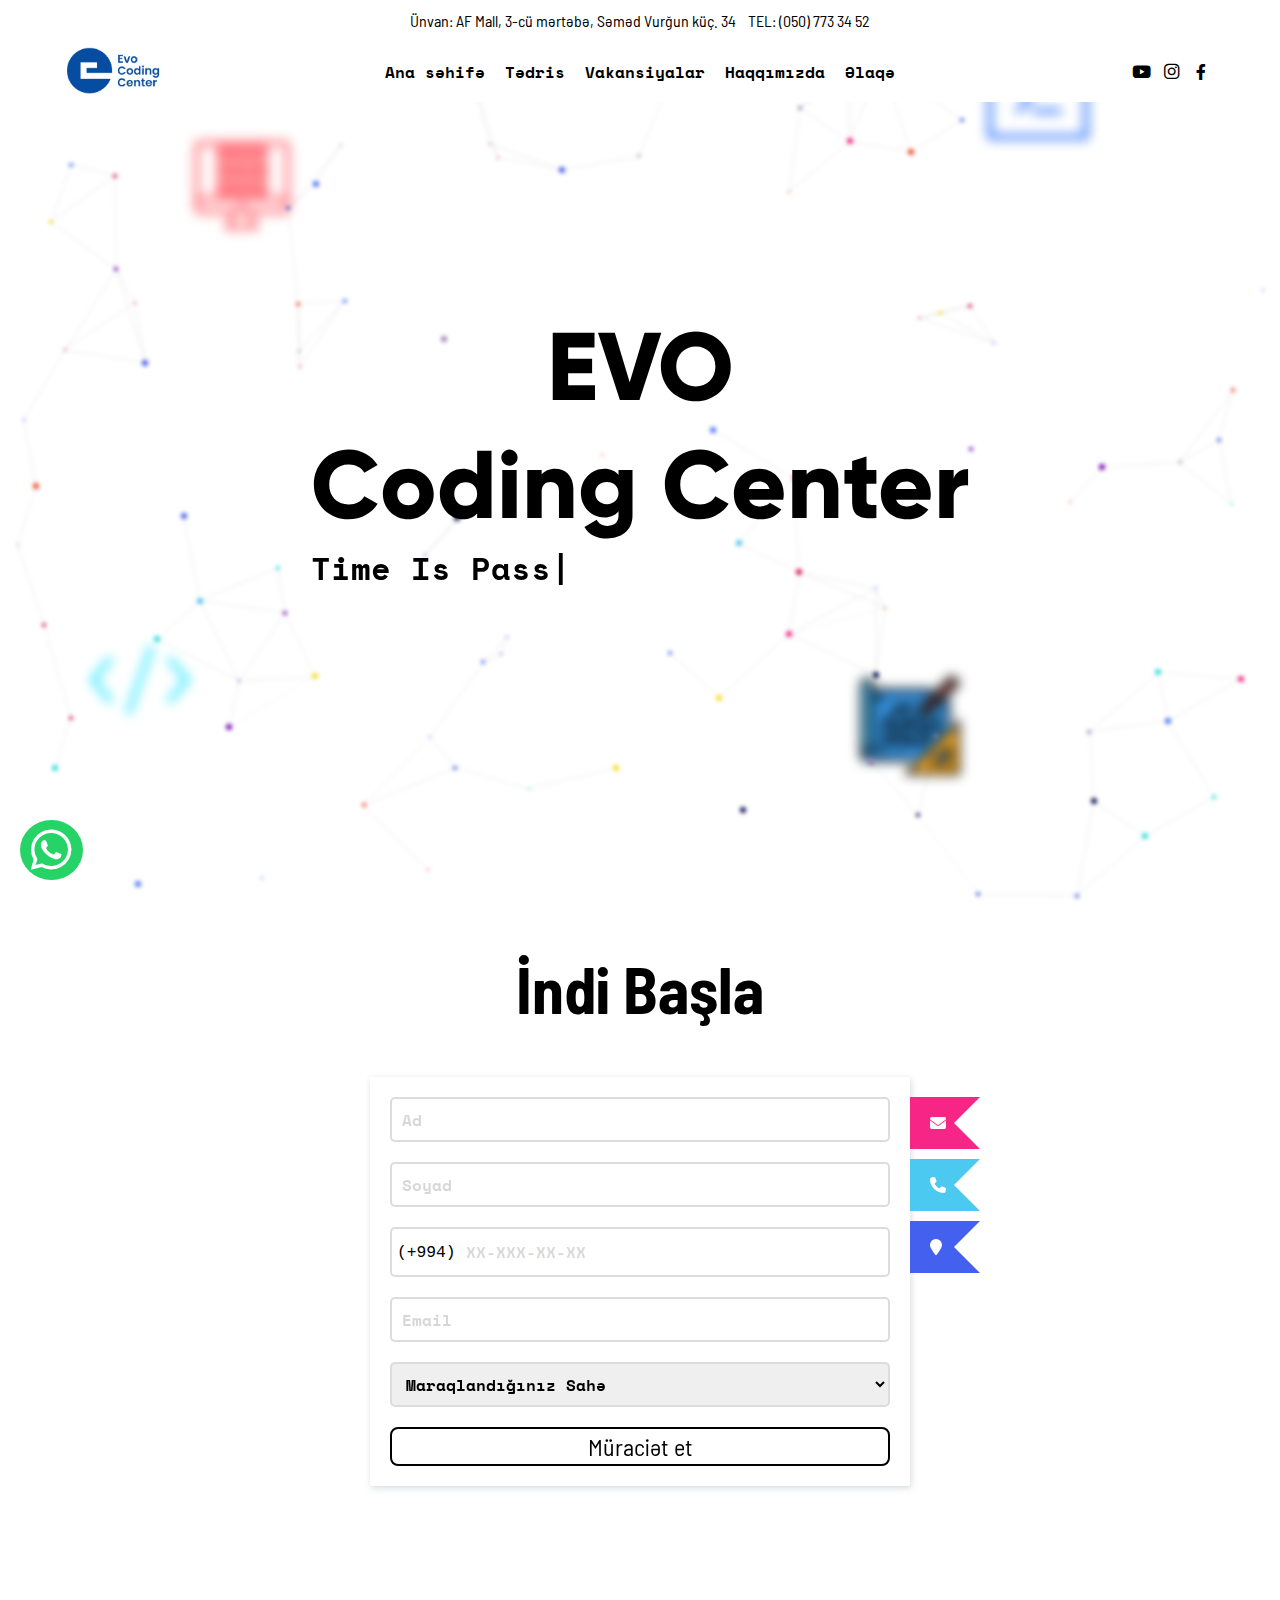
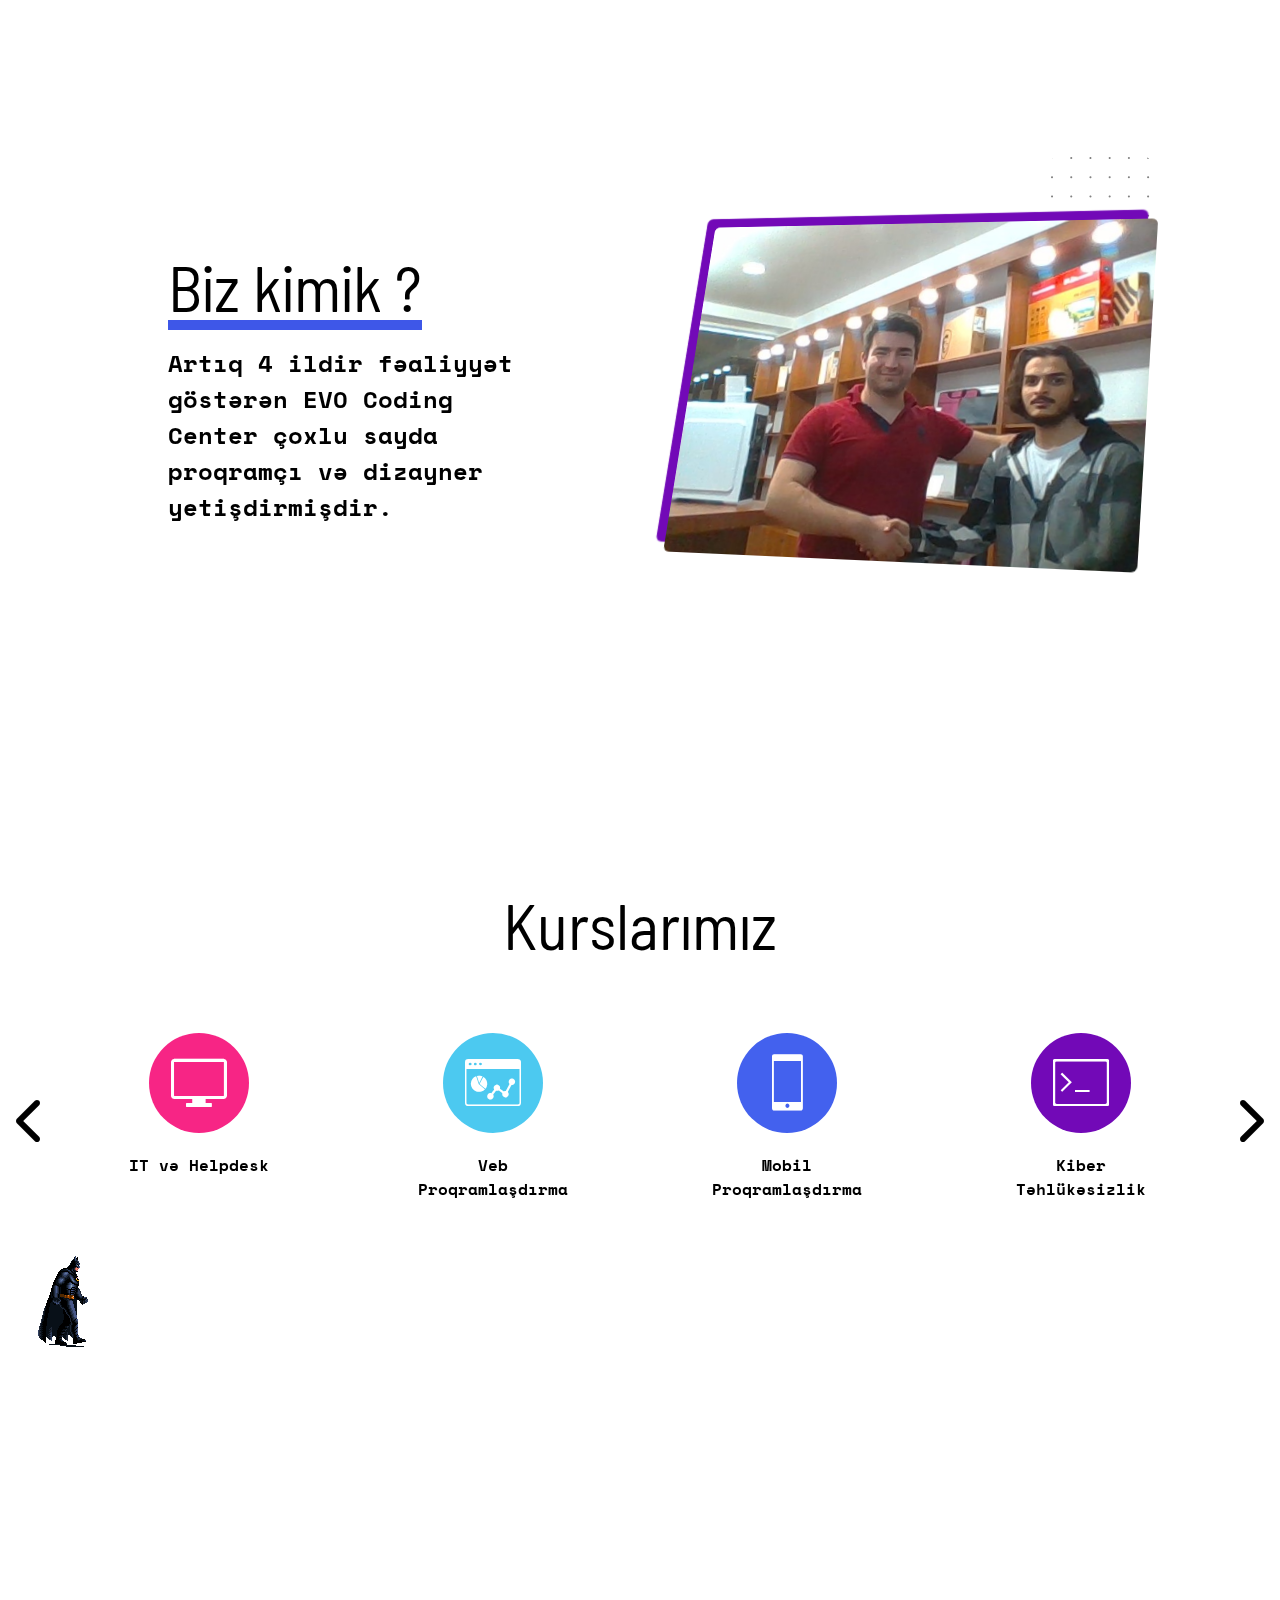
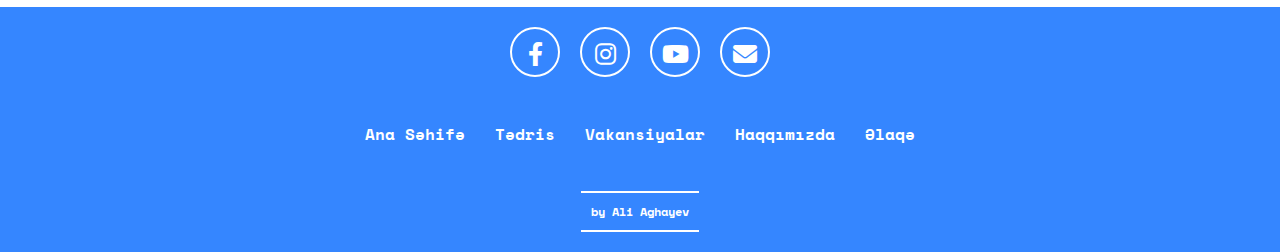
<file: index.html>
<!DOCTYPE html>
<html lang="az">

<head>
    <meta charset="UTF-8">
    <meta http-equiv="X-UA-Compatible" content="IE=edge">
    <meta name="viewport" content="width=device-width, initial-scale=1.0">
    <link rel="stylesheet" href="./src/css/index.css">
    <link rel="shortcut icon" type="image/jpg" href="./src/images/logo.png" />
    <title>Ana Səhifə</title>
</head>
<body class="preload">
    <header>
        <div class="header__location">
            <span>
                Ünvan: AF Mall, 3-cü mərtəbə, Səməd Vurğun küç. 34 &nbsp;&nbsp; TEL: (050) 773 34 52
            </span>
        </div>
        <nav class="header__nav">
            <div class="nav__left">
                <a class="logo" href="/">
                    <img src="./src/images/logobig.png" />
                </a>
            </div>
            <div class="nav__mid">
                <ul class="header__nav__links">
                    <li class="header__nav__item">
                        <a class="header__nav__link">Ana səhifə</a>
                        <!-- Thank You Azad 05.02.2023 | 01:52 | -->
                    </li>
                    <li class="header__nav__item">
                        <a class="header__nav__link" href="./education/">Tədris</a>
                    </li>
                    <li class="header__nav__item">
                        <a class="header__nav__link" href="./vacancy/">Vakansiyalar</a>
                    </li>
                    <li class="header__nav__item">
                        <a class="header__nav__link" href="./about/">Haqqımızda</a>
                    </li>
                    <li class="header__nav__item">
                        <a class="header__nav__link" href="./contact/">Əlaqə</a>
                    </li>
                </ul>
            </div>
            <div class="nav__right">
                <a href="https://www.facebook.com/orderhub.az/" class="nav__link">
                    <i class="fa-brands fa-facebook-f"></i>
                </a>
                <a href="https://instagram.com/evocoding.az?igshid=YmMyMTA2M2Y=" class="nav__link">
                    <i class="fa-brands fa-instagram"></i>
                </a>
                <a href="https://youtube.com/watch?v=DeDekPSCY-E&list=LL&index=27" class="nav__link">
                    <i class="fa-brands fa-youtube"></i>
                </a>
                <div class="menu__icon">
                    <span></span>
                    <span></span>
                    <span></span>
                </div>
            </div>
        </nav>
        <div class="hamburger__menu">
            <div class="hamburger__menu__bg">
                <div class="hamburger__link">
                    <a class="">Ana Səhifə</a>
                    <a class="" href="./education/">Tədris</a>
                    <a class="" href="./vacancy/">Vakansiyalar</a>
                    <a class="" href="./about/">Haqqımızda</a>
                    <a class="" href="./contact/">Əlaqə</a>
                    <div class="hamburger__icons">
                        <a href="https://www.facebook.com/orderhub.az/">
                            <i class="fa-brands fa-facebook-f"></i>
                        </a>
                        <a href="https://instagram.com/evocoding.az?igshid=YmMyMTA2M2Y=">
                            <i class="fa-brands fa-instagram"></i>
                        </a>
                        <a href="https://youtube.com/watch?v=DeDekPSCY-E&list=LL&index=27">
                            <i class="fa-brands fa-youtube"></i>
                        </a>
                        <a href="https://goo.gl/maps/19Cmr2pPzbVuCLK5A">
                            <i class="fa-solid fa-location-pin"></i>
                        </a>
                    </div>
                </div>
            </div>
        </div>
    </header>
    <main>
        <section class="home__section">
            <div class="home__content">
                <h2 class="home__title">
                    EVO
                    <br>
                    Coding Center
                </h2>
                <p class="home__text"></p>
            </div>
            <div class="mouse__down">
                <span></span>
            </div>
        </section>
        <section class="contact__section">
            <div class="contact__title">
                <h2>İndi Başla</h2>
            </div>
            <div class="contact__content">
                <div class="contact__row">
                    <form>
                        <input placeholder="Ad" class="form__input" type="text" id="fname" autocomplete="off" required>
                        <input placeholder="Soyad" class="form__input" type="text" id="fsurname" autocomplete="off"
                            required>
                        <zdiv class="form__element form__input">
                            <span>(+994)</span>
                            <input id="fnumber" style="background-color: transparent;" placeholder="XX-XXX-XX-XX"
                                type="number" autocomplete="off" required>
                        </zdiv>
                        <input placeholder="Email" class="form__input" type="email" autocomplete="off" required>
                        <select class="form__input">
                            <option>Maraqlandığınız Sahə</option>
                            <option>Front End Proqramlaşdırma</option>
                            <option>Back End Proqramlaşdırma</option>
                            <option>Mobil Proqramlaşdırma</option>
                            <option>Oyun Proqramlaşdırma</option>
                            <option>Qrafik Dizayn</option>
                            <option>Interyer Dizayn</option>
                            <option>Kiber Təhlükəsizlik</option>
                            <option>Helpdesk</option>
                        </select>
                        <button class="form__button">Müraciət et</button>
                    </form>
                    <div class="contact__about">
                        <div class="contact__about__item">
                            <span class="contact__about__text">evolearningcenter@gmail.com</span>
                            <i class="fa-solid fa-envelope"></i>
                        </div>
                        <div class="contact__about__item">
                            <span class="contact__about__text">+994 50 773 34 52</span>
                            <i class="fa-solid fa-phone"></i>
                        </div>
                        <div class="contact__about__item">
                            <span class="contact__about__text">AF MALL 3-cü Mərtəbə</span>
                            <i class="fa-solid fa-location-pin"></i>
                        </div>
                    </div>
                </div>

            </div>
        </section>
        <section class="about__section">
            <div class="about__left">
                <div class="about__left__texts">
                    <div class="about__title">
                        Biz kimik ?
                    </div>
                    <div class="about__description">
                        Artıq 4 ildir fəaliyyət göstərən EVO Coding Center çoxlu sayda proqramçı və dizayner
                        yetişdirmişdir.
                    </div>
                </div>
            </div>
            <div class="about__right">
                <div class="about__content">
                    <div class="about__right__image">
                        <img src="./src/images/ilqar.jpeg">
                    </div>
                </div>
            </div>
        </section>
        <section class="education__section">
            <button class="education__button">
                <i class="fa-solid fa-chevron-left"></i>
            </button>
            <button class="education__button">
                <i class="fa-solid fa-chevron-right"></i>
            </button>
            <div class="education__title">
                Kurslarımız
            </div>
            <div class="education__content">
                <div class="education__carousel">
                    <div class="education__cards">
                        <div class="education__slide">
                            <div style="--card-color:var(--card-color1)" class="education__card">
                                <div class="education__image">
                                    <i class="icofont-computer"></i>
                                </div>
                                <h3 class="education__card__title">
                                    IT və Helpdesk
                                </h3>
                            </div>
                        </div>
                        <div class="education__slide">
                            <div style="--card-color:var(--card-color2)" class="education__card education__card--2">
                                <div class="education__image">
                                    <i class="icofont-dashboard-web"></i>
                                </div>
                                <h3 class="education__card__title">
                                    Veb
                                    <br>
                                    Proqramlaşdırma
                                </h3>
                            </div>
                        </div>
                        <div class="education__slide">
                            <div style="--card-color:var(--card-color3)" class="education__card education__card--3">
                                <div class="education__image">
                                    <i class="icofont-smart-phone"></i>
                                </div>
                                <h3 class="education__card__title">
                                    Mobil
                                    <br>
                                    Proqramlaşdırma
                                </h3>
                            </div>
                        </div>
                        <div class="education__slide">
                            <div style="--card-color:var(--card-color4)" class="education__card education__card--4">
                                <div class="education__image">
                                    <i class="icofont-console"></i>
                                </div>
                                <h3 class="education__card__title">
                                    Kiber <br> Təhlükəsizlik
                                </h3>
                            </div>
                        </div>
                        <div class="education__slide">
                            <div style="--card-color:var(--card-color5)" class="education__card education__card--5">
                                <div class="education__image">
                                    <i class="icofont-game"></i>
                                </div>
                                <h3 class="education__card__title">
                                    Oyun <br> Proqramlaşdırma
                                </h3>
                            </div>
                        </div>
                        <div class="education__slide">
                            <div style="--card-color:var(--card-color6)" class="education__card education__card--5">
                                <div class="education__image">
                                    <img src="./src/icons/courses/3d.svg">
                                </div>
                                <h3 class="education__card__title">
                                    3D <br> Modelləşdirmə
                                </h3>
                            </div>
                        </div>
                        <div class="education__slide">
                            <div style="--card-color:var(--card-color7)" class="education__card education__card--5">
                                <div class="education__image">
                                    <img src="./src/icons/courses/exterior.svg">
                                </div>
                                <h3 class="education__card__title">
                                    Exteryer <br> Dizayn
                                </h3>
                            </div>
                        </div>
                        <div class="education__slide">
                            <div style="--card-color:var(--card-color8)" class="education__card education__card--5">
                                <div class="education__image">
                                    <img src="./src/icons/courses/graphic.svg">
                                </div>
                                <h3 class="education__card__title">
                                    Qrafik <br> Dizayn
                                </h3>
                            </div>
                        </div>
                        <div class="education__slide">
                            <div style="--card-color:var(--card-color9)" class="education__card education__card--5">
                                <div class="education__image">
                                    <img src="./src/icons/courses/interior.svg">
                                </div>
                                <h3 class="education__card__title">
                                    Interyer <br> Dizayn
                                </h3>
                            </div>
                        </div>
                        <div class="education__slide">
                            <div style="--card-color:var(--card-color10)" class="education__card education__card--5">
                                <div class="education__image">
                                    <img src="./src/icons/courses/motion.svg">
                                </div>
                                <h3 class="education__card__title">
                                    Motion <br> Dizayn
                                </h3>
                            </div>
                        </div>
                        <div class="education__slide">
                            <div style="--card-color:var(--card-color11)" class="education__card education__card--5">
                                <div class="education__image">
                                    <img src="./src/icons/courses/qa.svg">
                                </div>
                                <h3 class="education__card__title">
                                    QA Testi
                                </h3>
                            </div>
                        </div>
                        <div class="education__slide">
                            <div style="--card-color:var(--card-color12)" class="education__card education__card--5">
                                <div class="education__image">
                                    <img src="./src/icons/courses/ux.svg">
                                </div>
                                <h3 class="education__card__title">
                                    UI UX
                                </h3>
                            </div>
                        </div>
                    </div>
                </div>
            </div>
            <canvas class="batmancanvas"></canvas>
        </section>

        <div class="background">
            <img src="./src/images/binary.png">
            <img src="./src/images/source.png">
            <img src="./src/images/console.png">
            <img src="./src/images/blueprint.png">
        </div>
    </main>
    <footer>
        <div class="waves">
            <div class="wave" id="wave1"></div>
            <div class="wave" id="wave2"></div>
            <div class="wave" id="wave3"></div>
            <div class="wave" id="wave4"></div>
        </div>
        <div class="footer__icons">
            <a class="footer__icon">
                <i class="fa-brands fa-facebook-f"></i>
            </a>
            <a class="footer__icon">
                <i class="fa-brands fa-instagram"></i>
            </a>
            <a class="footer__icon">
                <i class="fa-brands fa-youtube"></i>
            </a>
            <a class="footer__icon">
                <i class="fa-solid fa-envelope"></i>
            </a>
        </div>
        <div class="footer__links">
            <a href="/" class="footer__link">
                Ana Səhifə
            </a>
            <a href="/education" class="footer__link">
                Tədris
            </a>
            <a href="/vacancy" class="footer__link">
                Vakansiyalar
            </a>
            <a href="/about" class="footer__link">
                Haqqımızda
            </a>
            <a href="/contact" class="footer__link">
                Əlaqə
            </a>
        </div>
        <h5 class="God_of_Site">by Ali Aghayev</h5>
    </footer>
    <div class="whatsapp">
        <a href="https://wa.me/994507733452">
            <i class="fa-brands fa-whatsapp"></i>
        </a>
    </div>
    <canvas class="circlecanvas"></canvas>
    <script type="module" src="./src/javascript/main.js"></script>
    <script type="module" src="./src/javascript/pages/index.js"></script>
</body>
</file>
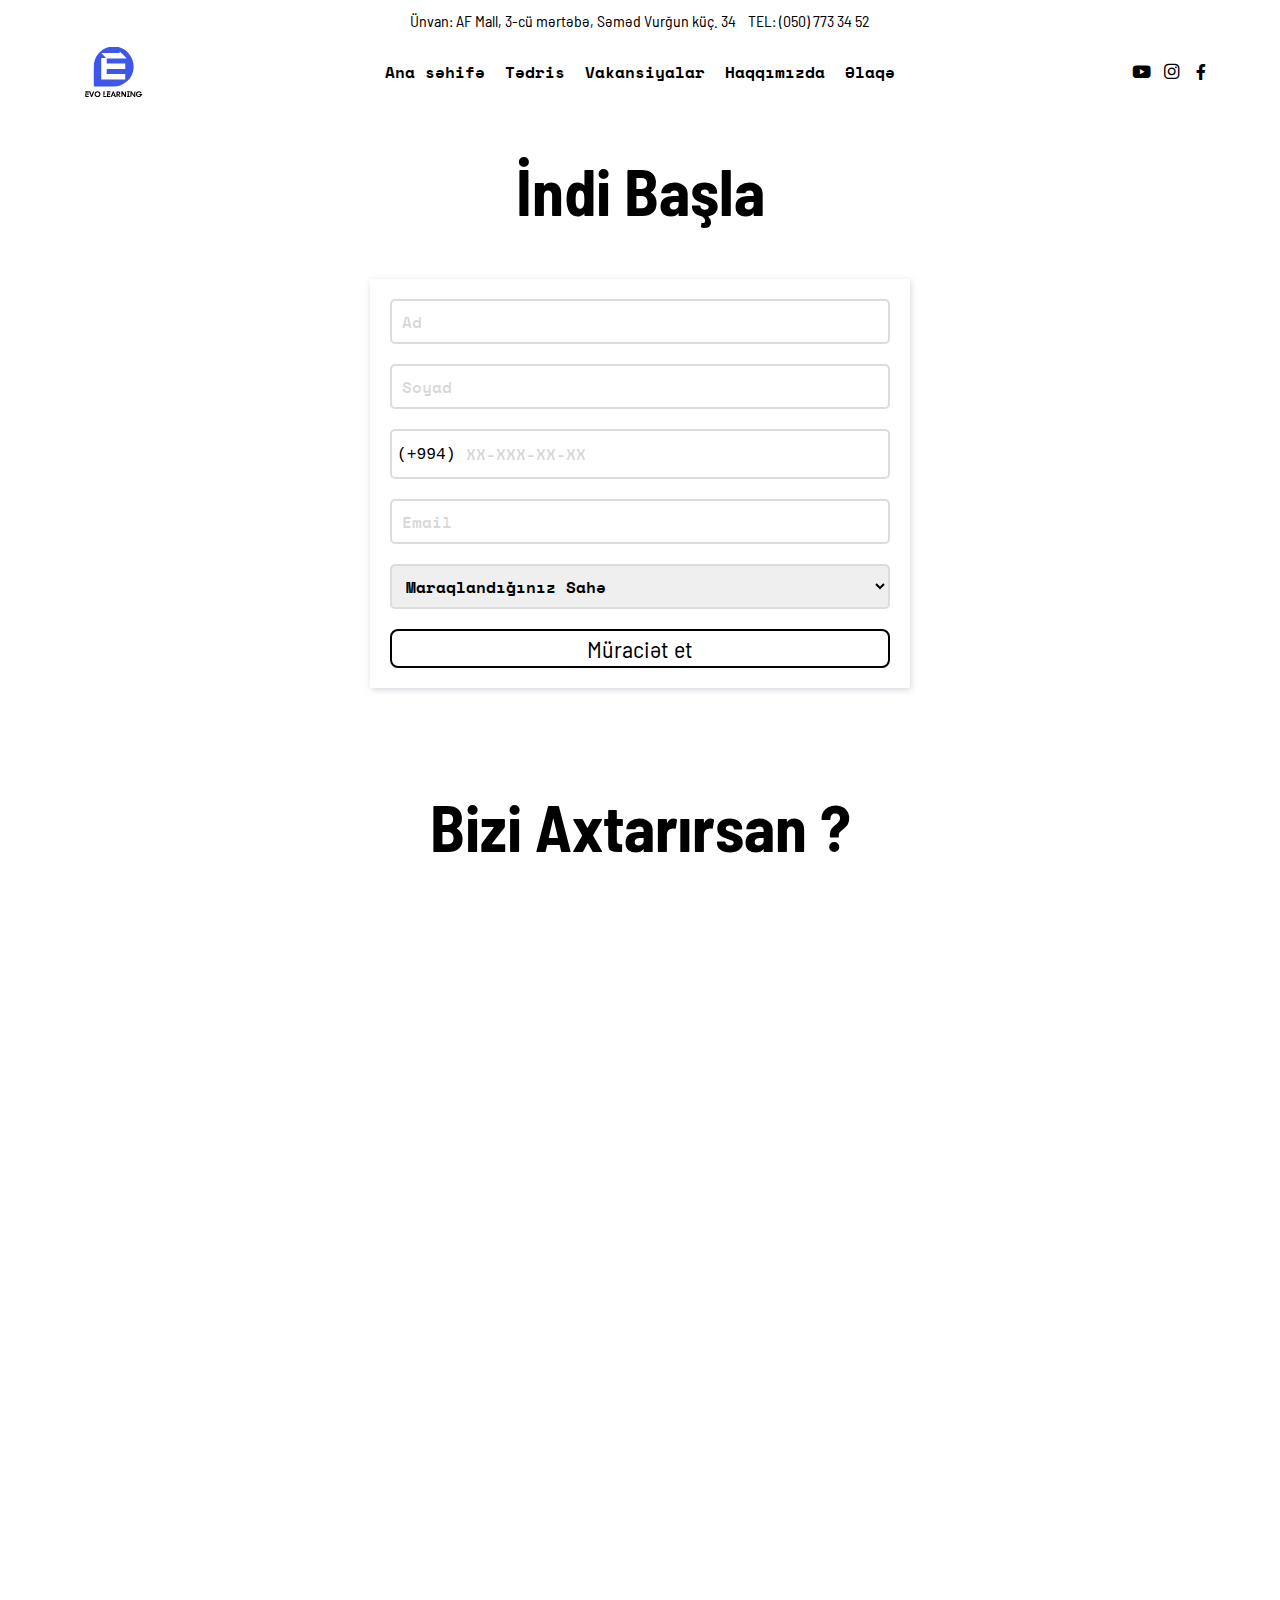
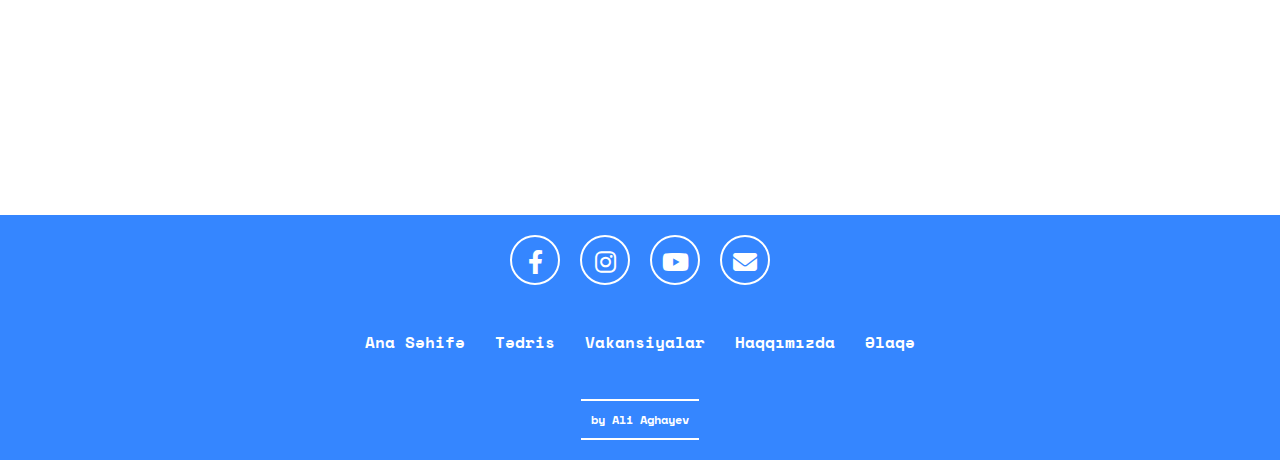
<file: contact/index.html>
<!DOCTYPE html>
<html lang="en">

<head>
    <meta charset="UTF-8">
    <meta http-equiv="X-UA-Compatible" content="IE=edge">
    <meta name="viewport" content="width=device-width, initial-scale=1.0">
    <link rel="stylesheet" href="../src/css/contact.css">
    <title>Əlaqə</title>
</head>

<body class="preload">
    <header>
        <div class="header__location">
            <span>
                Ünvan: AF Mall, 3-cü mərtəbə, Səməd Vurğun küç. 34 &nbsp;&nbsp; TEL: (050) 773 34 52
            </span>
        </div>
        <nav class="header__nav">
            <div class="nav__left">
                <a class="logo" href="/"><img src="../src/images/logo.svg" /></a>
            </div>
            <div class="nav__mid">
                <ul class="header__nav__links">
                    <li class="header__nav__item">
                        <a class="header__nav__link" href="../">Ana səhifə</a>
                        <!-- Thank You Azad 05.02.2023 | 01:52 | -->
                    </li>
                    <li class="header__nav__item">
                        <a class="header__nav__link" href="">Tədris</a>
                    </li>
                    <li class="header__nav__item">
                        <a class="header__nav__link" href="../vacancy">Vakansiyalar</a>
                    </li>
                    <li class="header__nav__item">
                        <a class="header__nav__link" href="../about">Haqqımızda</a>
                    </li>
                    <li class="header__nav__item">
                        <a class="header__nav__link" href="../contact">Əlaqə</a>
                    </li>
                </ul>
            </div>
            <div class="nav__right">
                <a href="https://www.facebook.com/orderhub.az/" class="nav__link">
                    <i class="fa-brands fa-facebook-f"></i>
                </a>
                <a href="https://instagram.com/evocoding.az?igshid=YmMyMTA2M2Y=" class="nav__link">
                    <i class="fa-brands fa-instagram"></i>
                </a>
                <a href="https://youtube.com/watch?v=DeDekPSCY-E&list=LL&index=27" class="nav__link">
                    <i class="fa-brands fa-youtube"></i>
                </a>
                <div class="menu__icon">
                    <span></span>
                    <span></span>
                    <span></span>
                </div>
            </div>
        </nav>
        <div class="hamburger__menu">
            <div class="hamburger__menu__bg">
                <div class="hamburger__link">
                    <a href="/">Ana Səhifə</a>
                    <a href="">Tədris</a>
                    <a href="../vacancy/">Vakansiyalar</a>
                    <a href="../about/">Haqqımızda</a>
                    <a href="../contact/">Əlaqə</a>
                    <div class="hamburger__icons">
                        <a href="https://www.facebook.com/orderhub.az/">
                            <i class="fa-brands fa-facebook-f"></i>
                        </a>
                        <a href="https://instagram.com/evocoding.az?igshid=YmMyMTA2M2Y=">
                            <i class="fa-brands fa-instagram"></i>
                        </a>
                        <a href="https://youtube.com/watch?v=DeDekPSCY-E&list=LL&index=27">
                            <i class="fa-brands fa-youtube"></i>
                        </a>
                        <a href="https://goo.gl/maps/19Cmr2pPzbVuCLK5A">
                            <i class="fa-solid fa-location-pin"></i>
                        </a>
                    </div>
                </div>
            </div>
        </div>
    </header>
    <main>
        <section class="contact">
            <div class="contact__title">
                <h2>İndi Başla</h2>
            </div>
            <div class="contact__section">
                <div class="contact__content">
                    <div class="contact__row">
                        <form>
                            <input placeholder="Ad" class="form__input" type="text" id="fname" autocomplete="off"
                                required>
                            <input placeholder="Soyad" class="form__input" type="text" id="fsurname" autocomplete="off"
                                required>
                            <zdiv class="form__element form__input">
                                <span>(+994)</span>
                                <input id="fnumber" style="background-color: transparent;" placeholder="XX-XXX-XX-XX"
                                    type="number" autocomplete="off" required>
                            </zdiv>
                            <input placeholder="Email" class="form__input" type="email" autocomplete="off" required>
                            <select class="form__input">
                                <option>Maraqlandığınız Sahə</option>
                                <option>Front End Proqramlaşdırma</option>
                                <option>Back End Proqramlaşdırma</option>
                                <option>Mobil Proqramlaşdırma</option>
                                <option>Oyun Proqramlaşdırma</option>
                                <option>Qrafik Dizayn</option>
                                <option>Interyer Dizayn</option>
                                <option>Kiber Təhlükəsizlik</option>
                                <option>Helpdesk</option>
                            </select>
                            <button class="form__button">Müraciət et</button>
                        </form>
                    </div>

                </div>
            </div>
        </section>
        <section class="map">
            <h2 class="map__title">Bizi Axtarırsan ?</h2>
            <iframe
                src="https://www.google.com/maps/embed?pb=!1m18!1m12!1m3!1d3039.4588902505166!2d49.839466316008135!3d40.37652106600673!2m3!1f0!2f0!3f0!3m2!1i1024!2i768!4f13.1!3m3!1m2!1s0x40307da5a4c85e9f%3A0x8b209a8e1ed5eea9!2sAF%20Mall!5e0!3m2!1str!2saz!4v1679339282412!5m2!1str!2saz"
                width="600" height="450" style="border:0;" allowfullscreen="" loading="lazy"
                referrerpolicy="no-referrer-when-downgrade"></iframe>
        </section>
    </main>
    <footer>
        <div class="waves">
            <div class="wave" id="wave1"></div>
            <div class="wave" id="wave2"></div>
            <div class="wave" id="wave3"></div>
            <div class="wave" id="wave4"></div>
        </div>
        <div class="footer__icons">
            <a class="footer__icon">
                <i class="fa-brands fa-facebook-f"></i>
            </a>
            <a class="footer__icon">
                <i class="fa-brands fa-instagram"></i>
            </a>
            <a class="footer__icon">
                <i class="fa-brands fa-youtube"></i>
            </a>
            <a class="footer__icon">
                <i class="fa-solid fa-envelope"></i>
            </a>
        </div>
        <div class="footer__links">
            <a href="/" class="footer__link">
                Ana Səhifə
            </a>
            <a href="/education" class="footer__link">
                Tədris
            </a>
            <a href="/vacancy/" class="footer__link">
                Vakansiyalar
            </a>
            <a href="/about" class="footer__link">
                Haqqımızda
            </a>
            <a href="/contact" class="footer__link">
                Əlaqə
            </a>
        </div>
        <h5 class="God_of_Site">by Ali Aghayev</h5>
    </footer>
    <script type="module" src="../src/javascript/main.js"></script>
    <script type="module" src="../src/javascript/pages/contact.js"></script>
</body>

</html>
</file>
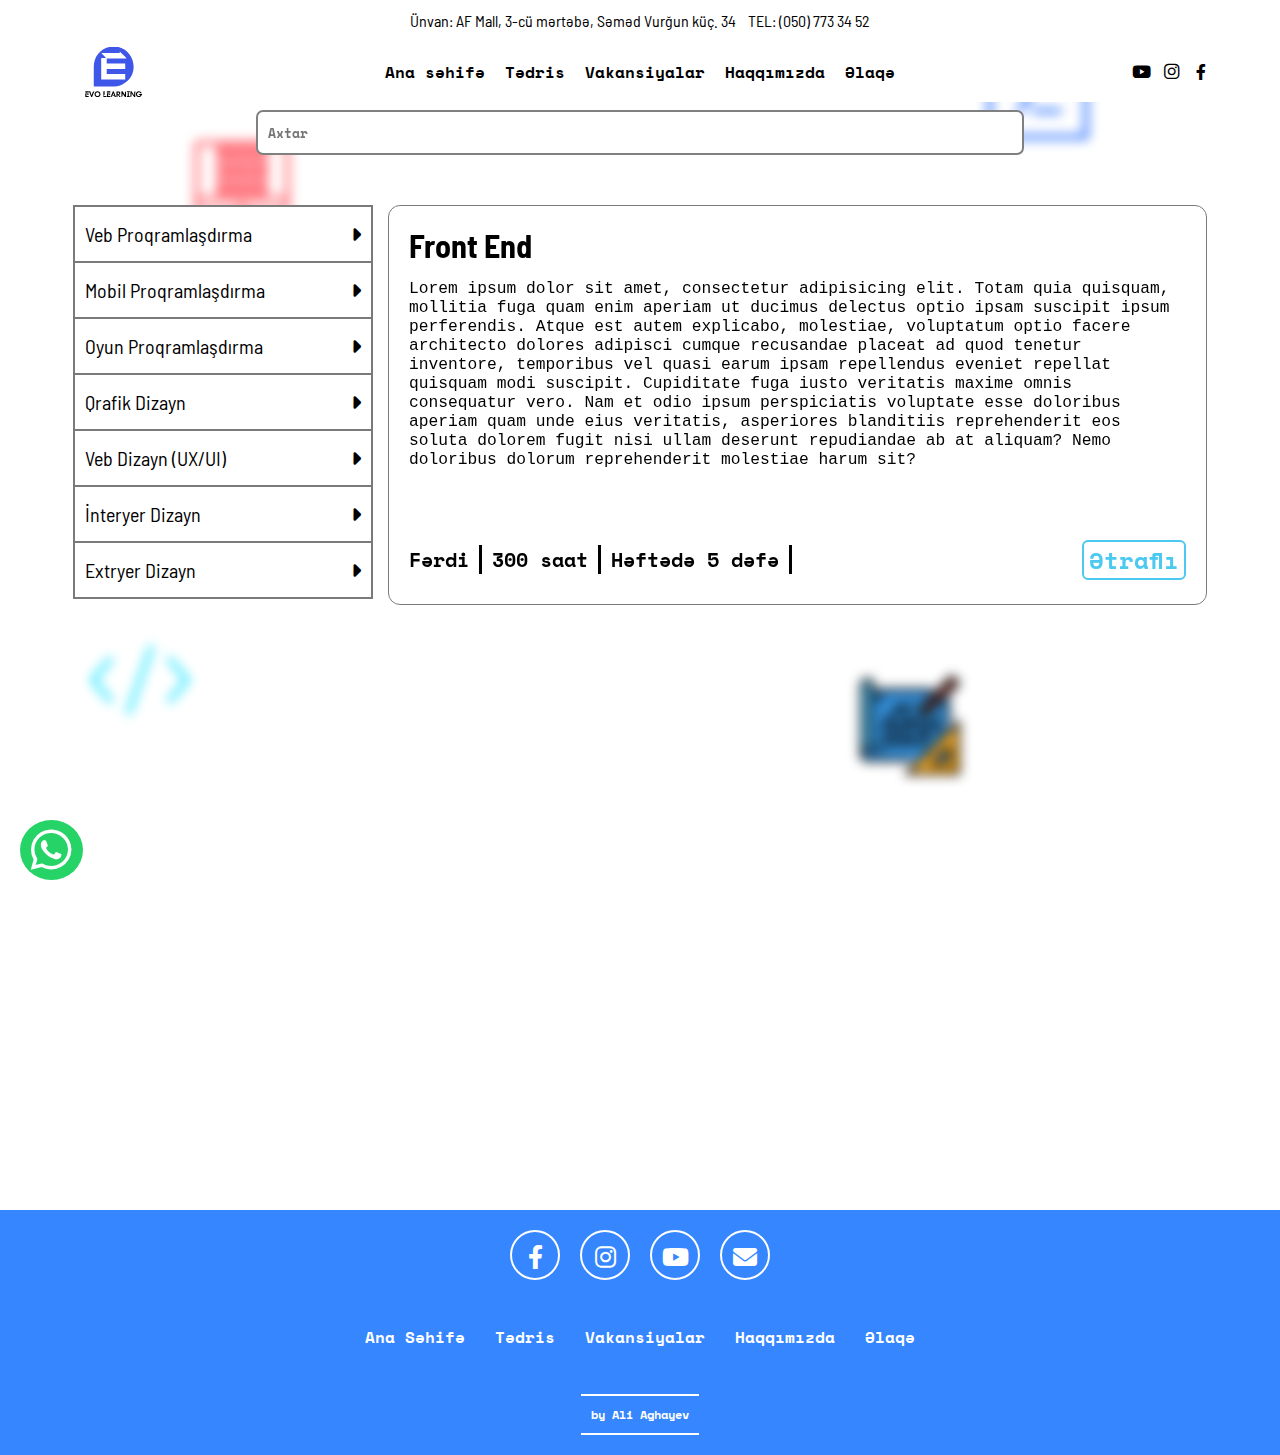
<file: education/index.html>
<!DOCTYPE html>
<html lang="en">

<head>
    <meta charset="UTF-8">
    <meta http-equiv="X-UA-Compatible" content="IE=edge">
    <meta name="viewport" content="width=device-width, initial-scale=1.0">
    <title>Tədris</title>
    <link rel="stylesheet" href="../src/css/education.css">
    <link rel="shortcut icon" type="image/jpg" href="../src/images/logo.svg" />
</head>

<body class="preload">
    <header>
        <div class="header__location">
            <span>
                Ünvan: AF Mall, 3-cü mərtəbə, Səməd Vurğun küç. 34 &nbsp;&nbsp; TEL: (050) 773 34 52
            </span>
        </div>
        <nav class="header__nav">
            <div class="nav__left">
                <a class="logo" href="/"><img src="../src/images/logo.svg" /></a>
            </div>
            <div class="nav__mid">
                <ul class="header__nav__links">
                    <li class="header__nav__item">
                        <a class="header__nav__link" href="../">Ana səhifə</a>
                        <!-- Thank You Azad 05.02.2023 | 01:52 | -->
                    </li>
                    <li class="header__nav__item">
                        <a class="header__nav__link" href="">Tədris</a>
                    </li>
                    <li class="header__nav__item">
                        <a class="header__nav__link" href="../vacancy">Vakansiyalar</a>
                    </li>
                    <li class="header__nav__item">
                        <a class="header__nav__link" href="../about">Haqqımızda</a>
                    </li>
                    <li class="header__nav__item">
                        <a class="header__nav__link" href="../contact">Əlaqə</a>
                    </li>
                </ul>
            </div>
            <div class="nav__right">
                <a href="https://www.facebook.com/orderhub.az/" class="nav__link">
                    <i class="fa-brands fa-facebook-f"></i>
                </a>
                <a href="https://instagram.com/evocoding.az?igshid=YmMyMTA2M2Y=" class="nav__link">
                    <i class="fa-brands fa-instagram"></i>
                </a>
                <a href="https://youtube.com/watch?v=DeDekPSCY-E&list=LL&index=27" class="nav__link">
                    <i class="fa-brands fa-youtube"></i>
                </a>
                <div class="menu__icon">
                    <span></span>
                    <span></span>
                    <span></span>
                </div>
            </div>
        </nav>
        <div class="hamburger__menu">
            <div class="hamburger__menu__bg">
                <div class="hamburger__link">
                    <a href="/">Ana Səhifə</a>
                    <a href="">Tədris</a>
                    <a href="../vacancy/">Vakansiyalar</a>
                    <a href="../about/">Haqqımızda</a>
                    <a href="../contact/">Əlaqə</a>
                    <div class="hamburger__icons">
                        <a href="https://www.facebook.com/orderhub.az/">
                            <i class="fa-brands fa-facebook-f"></i>
                        </a>
                        <a href="https://instagram.com/evocoding.az?igshid=YmMyMTA2M2Y=">
                            <i class="fa-brands fa-instagram"></i>
                        </a>
                        <a href="https://youtube.com/watch?v=DeDekPSCY-E&list=LL&index=27">
                            <i class="fa-brands fa-youtube"></i>
                        </a>
                        <a href="https://goo.gl/maps/19Cmr2pPzbVuCLK5A">
                            <i class="fa-solid fa-location-pin"></i>
                        </a>
                    </div>
                </div>
            </div>
        </div>
    </header>
    <main>
        <section class="education__section">
            <div class="education__input__container">
                <input class="education__input" type="text" id="feducation" placeholder="Axtar">
            </div>
            <div class="education__content">
                <div class="education__catagories">
                    <button class="education__hamburger">
                        Katogoriya seç
                        <i class="fa-solid fa-caret-down"></i>
                    </button>
                    <ul class="education__list">
                        <li data-catagory="veb" data-button="catagory__button" style="--color:var(--card-color1)" class="catogory__element">
                            <span>
                                Veb Proqramlaşdırma
                            </span>
                            <i class="fa-solid fa-caret-right"></i>
                            <div class="rightmenu">
                                <div data-catagory="react" data-button="catagory__button" style="--color:var(--card-color2)" class="rightmenu__element">
                                    <span>
                                        Front End (React)
                                    </span>
                                </div>
                                <!-- <div style="--color:var(--card-color3)" class="rightmenu__element">
                                    <span>
                                        Front End (Angular)
                                    </span>
                                </div> -->
                                <div data-catagory="c#" data-button="catagory__button" style="--color:var(--card-color4)" class="rightmenu__element">
                                    <span>
                                        Back End (C#)
                                    </span>
                                </div>
                                <div data-catagory="java" data-button="catagory__button" style="--color:var(--card-color5)" class="rightmenu__element">
                                    <span>
                                        Back End (Java)
                                    </span>
                                </div>
                                <div  data-catagory="python" data-button="catagory__button" style="--color:var(--card-color6)" class="rightmenu__element">
                                    <span>
                                        Back End (Python)
                                    </span>
                                </div>
                            </div>
                        </li>
                        <li data-catagory="mobile" data-button="catagory__button" style="--color:var(--card-color2)" class="catogory__element">
                            <span>
                                Mobil Proqramlaşdırma
                            </span>
                            <i class="fa-solid fa-caret-right"></i>
                            <div class="rightmenu">
                                <!-- <div style="--color:var(--card-color3)" class="rightmenu__element">
                                    <span>
                                        Flutter Dart
                                    </span>
                                </div> -->
                                <div data-catagory="react-native" data-button="catagory__button" style="--color:var(--card-color4)" class="rightmenu__element">
                                    <span>
                                        React Native
                                    </span>
                                </div>
                            </div>
                        </li>
                        <li data-catagory="game" data-button="catagory__button" style="--color:var(--card-color3)" class="catogory__element">
                            <span>
                                Oyun Proqramlaşdırma
                                
                            </span>
                            <i class="fa-solid fa-caret-right"></i>
                        </li>
                        <!-- <li style="--color:var(--card-color4)" class="catogory__element">
                            <span>
                                Kiber Təhlükəsizlik
                            </span>
                            <i class="fa-solid fa-caret-right"></i>
                        </li> -->
                        <!-- <li style="--color:var(--card-color5)" class="catogory__element">
                            <span>
                                IT və Helpdesk
                            </span>
                            <i class="fa-solid fa-caret-right"></i>
                        </li> -->
                        <li data-catagory="graphic" data-button="catagory__button" style="--color:var(--card-color6)" class="catogory__element">
                            <span>
                                Qrafik Dizayn
                            </span>
                            <i class="fa-solid fa-caret-right"></i>
                        </li>
                        <li data-catagory="ui" data-button="catagory__button" style="--color:var(--card-color11)" class="catogory__element">
                            <span>
                                Veb Dizayn (UX/UI)
                            </span>
                            <i class="fa-solid fa-caret-right"></i>
                        </li>
                        <li data-catagory="interior" data-button="catagory__button" style="--color:var(--card-color7)" class="catogory__element">
                            <span>
                                İnteryer Dizayn
                            </span>
                            <i class="fa-solid fa-caret-right"></i>
                        </li>
                        <li data-catagory="exterior" data-button="catagory__button" style="--color:var(--card-color8)" class="catogory__element">
                            <span>
                                Extryer Dizayn
                            </span>
                            <i class="fa-solid fa-caret-right"></i>
                        </li>
                        <!-- <li style="--color:var(--card-color9)" class="catogory__element">
                            <span>
                                QA Testing (Manual)
                            </span>
                            <i class="fa-solid fa-caret-right"></i>
                        </li> -->
                        <!-- <li style="--color:var(--card-color10)" class="catogory__element">
                            <span>
                                Motion Dizayn
                            </span>
                            <i class="fa-solid fa-caret-right"></i>
                        </li> -->

                        <!-- <li style="--color:var(--card-color12)" class="catogory__element">
                            <span>
                                3D modelləşdirmə
                            </span>
                            <i class="fa-solid fa-caret-right"></i>
                        </li> -->
                    </ul>
                </div>
                <div class="education__cards">
                    <div class="education__card">
                        <h3 class="education__card__title">
                            Front End
                        </h3>
                        <p class="education__card__description">
                            Lorem ipsum dolor sit amet, consectetur adipisicing elit. Totam quia quisquam, mollitia fuga
                            quam enim aperiam ut ducimus delectus optio ipsam suscipit ipsum perferendis. Atque est
                            autem explicabo, molestiae, voluptatum optio facere architecto dolores adipisci cumque
                            recusandae placeat ad quod tenetur inventore, temporibus vel quasi earum ipsam repellendus
                            eveniet repellat quisquam modi suscipit. Cupiditate fuga iusto veritatis maxime omnis
                            consequatur vero. Nam et odio ipsum perspiciatis voluptate esse doloribus aperiam quam unde
                            eius veritatis, asperiores blanditiis reprehenderit eos soluta dolorem fugit nisi ullam
                            deserunt repudiandae ab at aliquam? Nemo doloribus dolorum reprehenderit molestiae harum
                            sit?
                        </p>
                        <div class="eduication__card__additional">
                            <div class="eduication__card__additional--left">
                                <span>
                                    Fərdi
                                </span>
                                <span>
                                    300 saat
                                </span>
                                <span>
                                    Həftədə 5 dəfə
                                </span>
                            </div>
                            <div class="eduication__card__additional--right">
                                <button class="">
                                    <a>Ətraflı</a>
                                </button>
                            </div>
                        </div>
                    </div>
                </div>
            </div>
        </section>
        <div class="background">
            <img src="../src/images/binary.png">
            <img src="../src/images/source.png">
            <img src="../src/images/console.png">
            <img src="../src/images/blueprint.png">
        </div>
    </main>
    <footer>
        <div class="waves">
            <div class="wave" id="wave1"></div>
            <div class="wave" id="wave2"></div>
            <div class="wave" id="wave3"></div>
            <div class="wave" id="wave4"></div>
        </div>
        <div class="footer__icons">
            <a class="footer__icon">
                <i class="fa-brands fa-facebook-f"></i>
            </a>
            <a class="footer__icon">
                <i class="fa-brands fa-instagram"></i>
            </a>
            <a class="footer__icon">
                <i class="fa-brands fa-youtube"></i>
            </a>
            <a class="footer__icon">
                <i class="fa-solid fa-envelope"></i>
            </a>
        </div>
        <div class="footer__links">
            <a href="/" class="footer__link">
                Ana Səhifə
            </a>
            <a href="/education" class="footer__link">
                Tədris
            </a>
            <a href="/vacancy/" class="footer__link">
                Vakansiyalar
            </a>
            <a href="/about" class="footer__link">
                Haqqımızda
            </a>
            <a href="/contact" class="footer__link">
                Əlaqə
            </a>
        </div>
        <h5 class="God_of_Site">by Ali Aghayev</h5>
    </footer>
    <div class="whatsapp">
        <a href="https://wa.me/994507733452">
            <i class="fa-brands fa-whatsapp"></i>
        </a>
    </div>
    <div class="scroll"></div>
    <script type="module" src="../src/javascript/pages/education.js"></script>
    <script type="module" src="../src/javascript/main.js"></script>
</body>

</html>
</file>
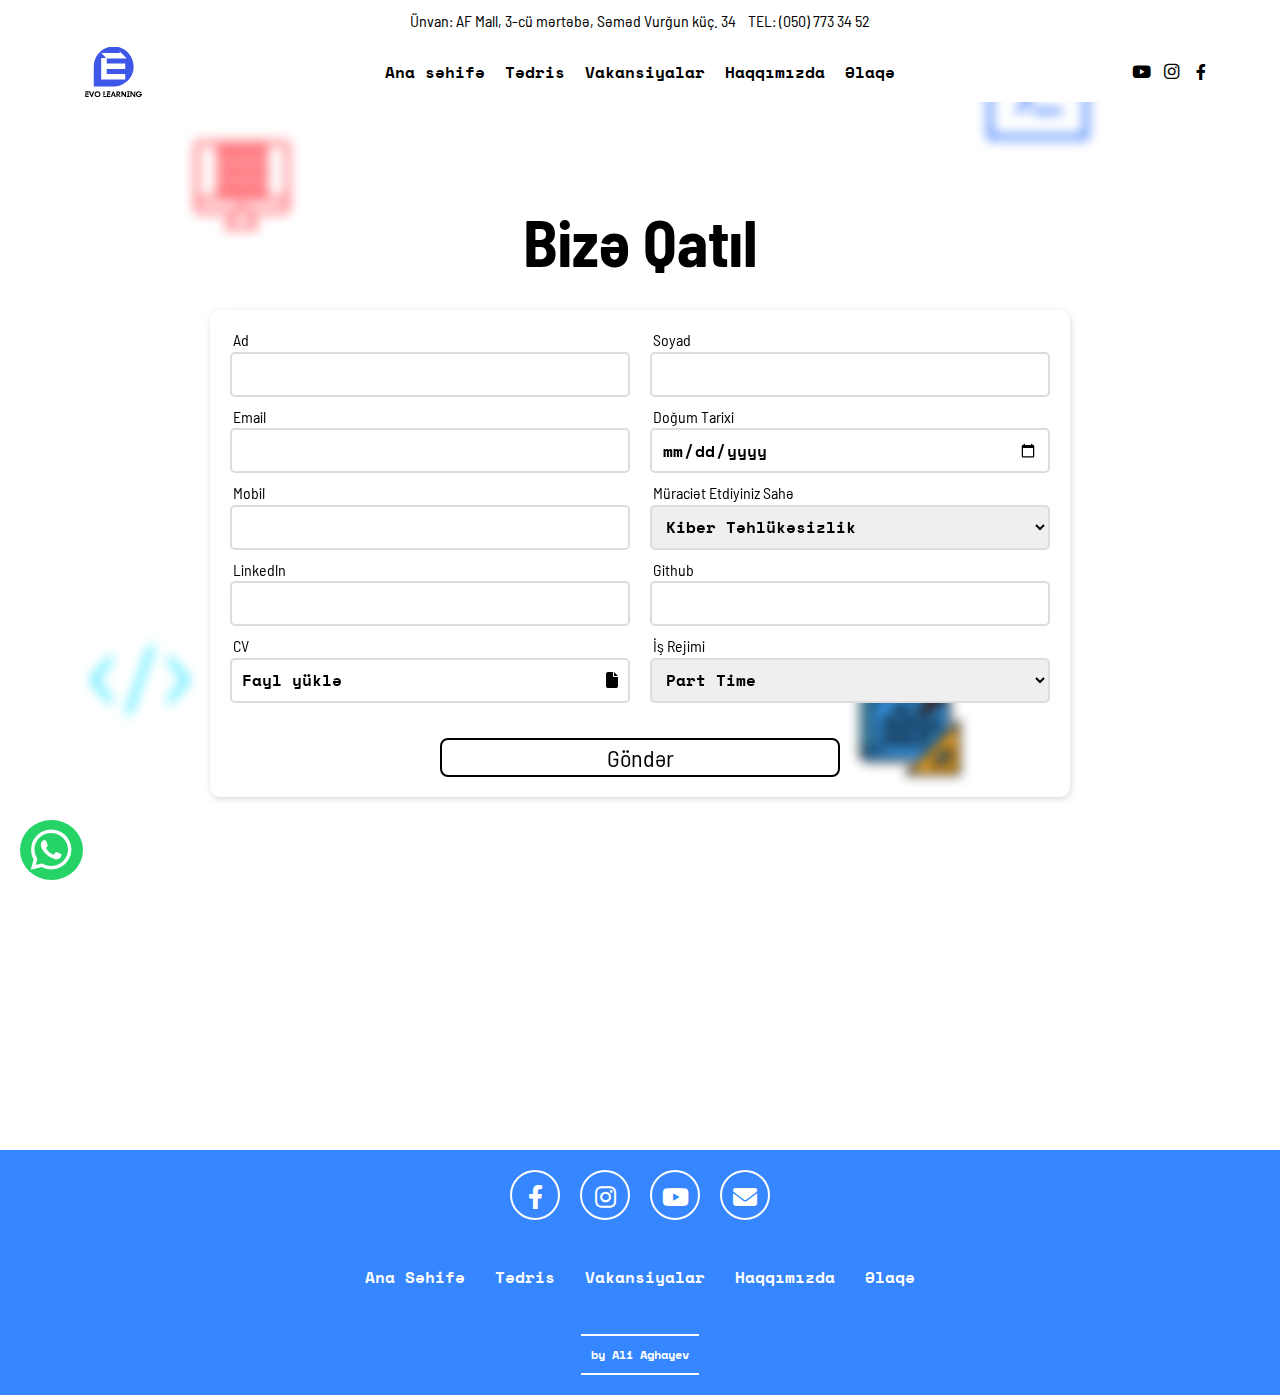
<file: vacancy/index.html>
<!DOCTYPE html>
<html lang="az">

<head>
    <meta charset="UTF-8">
    <meta http-equiv="X-UA-Compatible" content="IE=edge">
    <meta name="viewport" content="width=device-width, initial-scale=1.0">
    <title>Vakansiyalar</title>
    <link rel="stylesheet" href="../src/css/vacany.css">
</head>

<body class="preload">
    <header>
        <div class="header__location">
            <span>
                Ünvan: AF Mall, 3-cü mərtəbə, Səməd Vurğun küç. 34 &nbsp;&nbsp; TEL: (050) 773 34 52
            </span>
        </div>
        <nav class="header__nav">
            <div class="nav__left">
                <a class="logo" href="/"><img src="../src/images/logo.svg" /></a>
            </div>
            <div class="nav__mid">
                <ul class="header__nav__links">
                    <li class="header__nav__item">
                        <a class="header__nav__link" href="../">Ana səhifə</a>
                    </li>
                    <li class="header__nav__item">
                        <a class="header__nav__link" href="../education">Tədris</a>
                    </li>
                    <li class="header__nav__item">
                        <a class="header__nav__link" href="../vacancy">Vakansiyalar</a>
                    </li>
                    <li class="header__nav__item">
                        <a class="header__nav__link" href="../about">Haqqımızda</a>
                    </li>
                    <li class="header__nav__item">
                        <a class="header__nav__link" href="../contact">Əlaqə</a>
                    </li>
                </ul>
            </div>
            <div class="nav__right">
                <a href="https://www.facebook.com/orderhub.az/" class="nav__link">
                    <i class="fa-brands fa-facebook-f"></i>
                </a>
                <a href="https://instagram.com/evocoding.az?igshid=YmMyMTA2M2Y=" class="nav__link">
                    <i class="fa-brands fa-instagram"></i>
                </a>
                <a href="https://youtube.com/watch?v=DeDekPSCY-E&list=LL&index=27" class="nav__link">
                    <i class="fa-brands fa-youtube"></i>
                </a>
                <div class="menu__icon">
                    <span></span>
                    <span></span>
                    <span></span>
                </div>
            </div>
        </nav>
        <div class="hamburger__menu">
            <div class="hamburger__menu__bg">
                <div class="hamburger__link">
                    <a href="/">Ana Səhifə</a>
                    <a href="">Tədris</a>
                    <a href="../vacancy/">Vakansiyalar</a>
                    <a href="../about/">Haqqımızda</a>
                    <a href="../contact/">Əlaqə</a>
                    <div class="hamburger__icons">
                        <a href="https://www.facebook.com/orderhub.az/">
                            <i class="fa-brands fa-facebook-f"></i>
                        </a>
                        <a href="https://instagram.com/evocoding.az?igshid=YmMyMTA2M2Y=">
                            <i class="fa-brands fa-instagram"></i>
                        </a>
                        <a href="https://youtube.com/watch?v=DeDekPSCY-E&list=LL&index=27">
                            <i class="fa-brands fa-youtube"></i>
                        </a>
                        <a href="https://goo.gl/maps/19Cmr2pPzbVuCLK5A">
                            <i class="fa-solid fa-location-pin"></i>
                        </a>
                    </div>
                </div>
            </div>
        </div>
    </header>
    <main>
        <section class="vacancy__section">
            <h2 class="vacancy__title">Bizə Qatıl</h2>
            <form class="vacancy__form custom__form">
                <div class="form__row">
                    <div class="form__field">
                        <label class="form__label">
                            Ad
                        </label>
                        <input type="text" class="form__input vacancy__input" required>
                    </div>
                    <div class="form__field">
                        <label class="form__label">
                            Soyad
                        </label>
                        <input type="text" class="form__input vacancy__input" required>
                    </div>
                </div>
                <div class="form__row">
                    <div class="form__field">
                        <label class="form__label">
                            Email
                        </label>
                        <input type="text" class="form__input vacancy__input" required>
                    </div>
                    <div class="form__field">
                        <label class="form__label">
                            Doğum Tarixi
                        </label>
                        <input type="date" class="form__input vacancy__input" required>
                    </div>
                </div>
                <div class="form__row">
                    <div class="form__field">
                        <label class="form__label">
                            Mobil
                        </label>
                        <input type="text" class="form__input vacancy__input" required>
                    </div>
                    <div class="form__field">
                        <label class="form__label">
                            Müraciət Etdiyiniz Sahə
                        </label>
                        <select class="form__input vacancy__input vacancy__select">
                            <option>Kiber Təhlükəsizlik</option>
                            <option>IT və Help Desk</option>
                            <option>Qrafik Dizayn</option>
                            <option>İnteryer Dizayn</option>
                            <option>Extryer Dizayn</option>
                            <option>QA Testing</option>
                            <option>Motion Dizayn</option>
                            <option>Veb Dizayn</option>
                            <option>Mobil Proqramlaşdırma</option>
                            <option>Veb Proqramlaşdırma</option>
                            <option>Kiber Təhlükəsizlik</option>
                            <option>IT və Helpdesk</option>
                            <option>Veb Proqramlaşdırma</option>
                            <option>Mobil Proqramlaşdırma</option>
                            <option>Oyun Proqramlaşdırma</option>
                            <option>3D modelləşdirmə</option>
                        </select>
                    </div>
                </div>
                <div class="form__row">
                    <div class="form__field">
                        <label class="form__label">
                            Linkedln
                        </label>
                        <input type="text" class="form__input vacancy__input" required>
                    </div>
                    <div class="form__field">
                        <label class="form__label">
                            Github
                        </label>
                        <input type="text" class="form__input vacancy__input" required>
                    </div>
                </div>
                <div class="form__row">
                    <div class="form__field">
                        <label class="form__label">
                            CV
                        </label>
                        <label for="ffile" class="form__input vacancy__input file__input">
                            Fayl yüklə
                            <i class="fa-solid fa-file"></i>
                        </label>
                        <input id="ffile" type="file" class="form__input vacancy__input" required hidden>
                    </div>
                    <div class="form__field">
                        <label class="form__label">
                            İş Rejimi
                        </label>
                        <select class="form__input vacancy__input vacancy__select">
                            <option>Part Time</option>
                            <option>Full Time</option>
                        </select>
                    </div>
                </div>
                <button class="vacancy__button" type="submit">Göndər</button>
            </form>
        </section>
        <div class="background">
            <img src="../src/images/binary.png">
            <img src="../src/images/source.png">
            <img src="../src/images/console.png">
            <img src="../src/images/blueprint.png">
        </div>
    </main>
    <footer>
        <div class="waves">
            <div class="wave" id="wave1"></div>
            <div class="wave" id="wave2"></div>
            <div class="wave" id="wave3"></div>
            <div class="wave" id="wave4"></div>
        </div>
        <div class="footer__icons">
            <a class="footer__icon">
                <i class="fa-brands fa-facebook-f"></i>
            </a>
            <a class="footer__icon">
                <i class="fa-brands fa-instagram"></i>
            </a>
            <a class="footer__icon">
                <i class="fa-brands fa-youtube"></i>
            </a>
            <a class="footer__icon">
                <i class="fa-solid fa-envelope"></i>
            </a>
        </div>
        <div class="footer__links">
            <a href="/" class="footer__link">
                Ana Səhifə
            </a>
            <a href="/education" class="footer__link">
                Tədris
            </a>
            <a href="/vacancy/" class="footer__link">
                Vakansiyalar
            </a>
            <a href="/about" class="footer__link">
                Haqqımızda
            </a>
            <a href="/contact" class="footer__link">
                Əlaqə
            </a>
        </div>
        <h5 class="God_of_Site">by Ali Aghayev</h5>
    </footer>
    <div class="scroll"></div>
    <div class="whatsapp">
        <a href="https://wa.me/994507733452">
            <i class="fa-brands fa-whatsapp"></i>
        </a>
    </div>
    <script src="../src/javascript/pages/vacancy.js"></script>
    <script type="module" src="../src/javascript/main.js"></script>
</body>

</html>
</file>
<file: src/css/index.css>
@import '../css/root.css';
@import './components/header.css';
@import './components/footer.css';
@import './components/background.css';
@import './components/form.css';

.home__section {
    position: relative;
    height: 100vh;
    width: 100%;
    font-family: var(--fontcode3);
    pointer-events: none;
    display: flex;
    align-items: center;
    justify-content: center;
    flex-direction: column;
    z-index: 1;
    user-select: none;
}

.home__title {
    font-size: 6em;
    text-align: center;
    user-select: none;
    /* Thank You Elvira 29.01.2023 | 12:52 | */
    font-family: var(--fontcode2);
    width: 100%;
}

.home__text {
    font-size: 2em;
}

.video {
    top: 0;
    left: 0;
    object-fit: cover;
    position: absolute;
    height: 100%;
    z-index: -1;
    width: 100%;
}

.fade__line {
    animation: fade__in 0.5s infinite alternate;
}

@keyframes fade__in {
    0% {
        opacity: 1;
    }

    100% {
        opacity: 0;
    }
}


@media only screen and (max-width: 660px) {
    .home__text {
        text-align: center;
    }
}


/* #region About Section*/
.about__section {
    width: 100%;
    max-width: 1400px;
    margin: 0 auto;
    padding: 0 50px;
    display: flex;
    height: 100vh;
}

.about__left {
    height: 100%;
    align-items: center;
    justify-content: center;
    display: flex;
    flex-direction: column;
    width: 50%;
}
.about__left__texts{
    padding-left: 20%;
    display: inline-flex;
    gap: 20px;
    align-items: flex-start;
    flex-direction: column;
}
.about__right {
    align-items: center;
    justify-content: center;
    display: flex;
    height: 100%;
    width: 50%;
}

.about__title {
    position: relative;
    font-family: var(--fontcode);
    font-size: var(--title-font);
}

.about__title::before {
    background-color: var(--evo--color);
    position: absolute;
    content: '';
    height: 10px;
    width: 100%;
    bottom: -5px;
}

.about__description {
    text-align: left;
    font-size: 1.5em;
    width: 80%;
    font-family: var(--fontcode3);
}

.about__content {
    height: 90%;
    justify-content: center;
    align-items: center;
    padding: 30px 0;
    width: 90%;
    flex-direction: column;
    display: flex;

}

.about__right__image {
    width: 100%;
    display: flex;
    position: relative;
    perspective: 1500px;
}

.about__right__image::before {
    position: absolute;
    perspective: 1500px;
    content: '';
    top: -50px;
    right: 50px;
    background-image: url('../images/pattern-1.png');
    border-radius: 0.375em;
    height: 100px;
    animation: rotate360 infinite 10s linear;
    width: 100px;
}

@keyframes rotate360 {
    0% {
        transform: rotate(0);
    }

    100% {
        transform: rotate(360deg);
    }
}

.about__right__image>img:hover {
    perspective: 0;
    transform: rotate(0);
}

.about__right__image>img {
    object-fit: cover;
    transform: rotateX(20deg) rotateY(-15deg) rotateZ(6deg);
    border-radius: 0.375em;
    box-shadow: 2px 10px 30px hsla(0, 0%, 0%, 0.25);
    transition: .3s;
    width: 90%;
    position: relative;
    box-shadow: -10px -10px 1px var(--card-color4);
}

@media only screen and (max-width: 970px) {
    .about__section {
        flex-direction: column;
    }

    .about__section>div {
        width: 100%;
    }

    .about__content {
        flex-direction: row;
    }

    .about__right__image {
        width: 50%;
    }

    .about__right__image>img {
        width: 80%;
    }

    .about__content,
    .about__left,
    .about__right {
        height: auto;
    }
    .about__left__texts{
        align-items: center;
        justify-content: center;
        padding: 0;
    }

    /* .about__title {
        font-size: 11vw;
    } */

    .about__description {
        text-align: center;
        font-size: 4vw;
    }
}

@media only screen and (max-width: 970px) {
    .about__section {
        height: auto;
    }

    .about__content {
        flex-direction: column;
        gap: 10px;
    }

    .about__right__image {
        width: 100%;
        justify-content: center !important;
        max-height: 350px;
    }

    .about__section {
        padding: 0;
    }
}

/* #endregion  Education*/
.education__content {
    margin: 0 auto;
    width: 90%;
}

.education__carousel {
    max-width: 1400px;
    margin: 0 auto;
    overflow: hidden;
}

.education__cards {
    display: grid;
    grid-auto-flow: column;
    grid-auto-columns: calc((100% - (1.5rem * (var(--per-view) - 1))) / var(--per-view));
    gap: 1.5rem;
    position: relative;
    left: 0;
}

.education__section {
    position: relative;
    padding: 50px 0;
}

.education__button {
    position: absolute;
    background-color: transparent;
    font-size: 3em;
    top: 50%;
    border: none;
    transform: translateY(-50%);
    cursor: pointer;
}

.education__button:nth-child(1) {
    left: 1%;
}

.education__button:nth-child(2) {
    right: 1%;
}
.education__title {
    font-family: var(--fontcode);
    font-size: var(--title-font);
    text-align: center;
    margin-bottom: 50px;
}

.education__card {
    height: 220px;
    max-width: 260px;
    width: 100%;
    display: inline-block;
    /* background-color: white; */
    transition: .3s;
    border-radius: 10px;
    text-align: center;
    padding: 20px;
    position: relative;
    overflow: hidden;
} 

.education__slide {
    justify-content: center;
    display: flex;
}

.education__card::after {
    transform: scale(0);
    content: '';
    position: absolute;
    height: 100%;
    border-radius: 50%;
    width: 100%;
    z-index: 1;
    transition: .4s;
    top: -20%;
    left: 0;
}

.education__image {
    position: relative;
    z-index: 3;
    height: 100px;
    border-radius: 50%;
    margin: 0 auto;
    overflow: hidden;
    width: 100px;
    justify-content: center;
    align-items: center;
    display: flex;
    background-color: var(--card-color);
}

.education__image>img {
    fill: white;
    width: 70%;
}

.education__image img path {
    fill: white;
}

.education__card__title {
    position: relative;
    z-index: 3;
    margin-top: 20px;
    font-family: var(--fontcode3);
    user-select: none;
    transition: .4s;
    font-size: 1em
}

.education__card:hover::after {
    transform: scale(1.5);
    background-color: var(--card-color);
    border-radius: 0%;
}

.education__card:hover .education__card__title {
    color: white;
}

/* #endregion */
/* #region Contact */

.batmancanvas {
    margin-top: 10px;
}

.contact__section {
    width: 100%;
    padding: 50px 0;
}

.contact__title {
    text-align: center;
    font-family: var(--fontcode);
    margin-bottom: 50px;
}

.contact__title>h2 {
    font-size: var(--title-font);
}

.contact__content {
    display: flex;
    justify-content: center;
}

.contact__row {
    position: relative;
    gap: 50px;
    border-radius: 2px;
    box-shadow: 1px 2px 6px rgb(173 181 189 / 50%);
    padding: 20px;
    display: flex;
}

.contact__row>form {
    flex-direction: column;
    gap: 20px;
    font-family: var(--fontcode);
    display: flex;
}

.contact__about {
    left: 100%;
    display: flex;
    flex-direction: column;
    gap: 10px;
    position: absolute;
}
.contact__about__item > * {
    display: block;
}
.contact__about__item {
    font-family: var(--fontcode);
    height: 50px;
    display: flex;
    align-items: center;
    cursor: pointer;
    max-width: 70px;
    transition: .4s ease max-width;
    white-space: nowrap;
    padding: 0 10px;
    gap: 0 10px;
    border-top: 26px solid var(--card-color1);
    border-bottom: 26px solid var(--card-color1);
    border-right: 26px solid transparent;
    color: white;
}
.contact__about__item:nth-child(2){
    border-color: var(--card-color2);
    border-right-color: transparent;
}
.contact__about__item:nth-child(3){
    border-color: var(--card-color3);
    border-right-color: transparent;
}

.contact__about__text{
    max-width: 0%;
    display: block;
    transition: .4s ease max-width;
    overflow: hidden;
}
.contact__about__item:hover{
    max-width: 400px;
}
.contact__about__item:hover .contact__about__text{
    max-width: 90%;
}

/* Thank You Asmar 29.01.2023 || 15.06 */
/* #endregion */
.form__element {
    align-items: center;
    border: 2px solid gainsboro;
    display: flex;
    padding-left: 5px;
    gap: 10px;
    background-color: white;
    height: 50px;
}

.form__element>* {
    border: none;
    font-size: 1em;
}

.form__element>input,
.form__element>input:focus {
    background-color: white;
    font-family: var(--fontcode3);
    outline: none;
    border: none;
}

.form__element>span {
    font-family: monospace;
    font-size: 1.25em;
}

/* #endregion */

.form__button {
    font-size: 1.5em;
    font-family: var(--fontcode);
    background-color: transparent;
    padding: 3px 0;
    border-radius: 8px;
    transition: .3s;
    border: 2px solid black;
}

.form__button:hover {
    background-color: var(--evo--color);
    border-color: white;
    color: white;
}

.education__image>i {
    font-size: 4em;
    color: white;
}

@media only screen and (max-width: 930px) {
    .contact__about {
        display: none;
    }
}

@media only screen and (max-width: 550px) {
    .form__input {
        width: 100%;
    }

    .contact__row {
        justify-content: center;
        width: 100%;
    }

    .contact__row>form {
        width: 90%;
    }

    .contact__content {
        width: 100%;
    }
}

::placeholder {
    color: rgba(0, 0, 0, 0.158);
}

.mouse__down {
    bottom: 20px;
    position: absolute;
    width: 30px;
    height: 55px;
    border: 1px solid black;
    opacity: 0;
    transition: .5s ease opacity;
    border-radius: 20px;
    text-align: center;
}

.mouse__down>span {
    display: inline-block;
    width: 8px;
    height: 8px;
    background-color: red;
    border-radius: 50%;
    transform: translateY(0);
    animation: mouse__down__animation 2.5s ease infinite;
}

@keyframes mouse__down__animation {
    0% {
        transform: translateY(0);
    }

    50% {
        transform: translateY(-5px) scaleX(0.5);
        opacity: 1;
    }

    90% {
        transform: translateY(30px);
        opacity: 0;
    }

    100% {
        transform: translateY(30px);
        opacity: 0;
    }
}
</file>
<file: src/css/contact.css>
@import './root.css';
@import './components/header.css';
@import './components/footer.css';
@import './components/background.css';
@import './components/form.css';
main{
    min-height: 100vh;
}
.contact {
    margin-bottom: 100px;
    padding-top: 50px;
    margin-top: var(--topmargin);
}

.contact__section {
    display: flex;
    width: 100%;
    gap: 20px;
    justify-content: center;
}

.contact__title {
    text-align: center;
    font-family: var(--fontcode);
    margin-bottom: 50px;
}

.contact__title>h2 {
    font-size: var(--title-font);
}

.contact__content {
    display: flex;
    justify-content: end;
}

.contact__row {
    position: relative;
    gap: 50px;
    border-radius: 2px;
    box-shadow: 1px 2px 6px rgb(173 181 189 / 50%);
    padding: 20px;
    display: flex;
}

.contact__row>form {
    flex-direction: column;
    gap: 20px;
    font-family: var(--fontcode);
    display: flex;
}

.contact__about {
    left: 100%;
    display: flex;
    flex-direction: column;
    gap: 10px;
    position: absolute;
}

.contact__about__item>* {
    display: block;
}

.contact__about__item {
    font-family: var(--fontcode);
    height: 50px;
    display: flex;
    align-items: center;
    cursor: pointer;
    max-width: 70px;
    transition: .4s ease max-width;
    white-space: nowrap;
    padding: 0 10px;
    gap: 0 10px;
    border-top: 25px solid var(--card-color1);
    border-bottom: 25px solid var(--card-color1);
    border-right: 25px solid transparent;
    color: white;
}

.contact__about__item:nth-child(2) {
    border-color: var(--card-color2);
    border-right-color: transparent;
}

.contact__about__item:nth-child(3) {
    border-color: var(--card-color3);
    border-right-color: transparent;
}

.contact__about__text {
    max-width: 0%;
    display: block;
    transition: .4s ease max-width;
    overflow: hidden;
}

.contact__about__item:hover {
    max-width: 400px;
}

.contact__about__item:hover .contact__about__text {
    max-width: 90%;
}

.form__element {
    align-items: center;
    border: 2px solid black;
    display: flex;
    padding-left: 5px;
    gap: 10px;
    background-color: white;
    height: 50px;
}

.form__element>* {
    border: none;
    font-size: 1em;
}

.form__element>input,
.form__element>input:focus {
    background-color: white;
    font-family: var(--fontcode3);
    outline: none;
    border: none;
}

.form__element>span {
    font-family: monospace;
    font-size: 1.25em;
}

/* #endregion */

.form__button {
    font-size: 1.5em;
    font-family: var(--fontcode);
    background-color: transparent;
    padding: 3px 0;
    border-radius: 8px;
    transition: .3s;
    border: 2px solid black;
}

.form__button:hover {
    background-color: var(--evo--color);
    border-color: white;
    color: white;
}

.education__image>i {
    font-size: 4em;
    color: white;
}

.map {
    flex-direction: column;
    align-items: center;
    justify-content: center;
    display: flex;
}
.map__title{
    font-family: var(--fontcode);
    font-size: var(--title-font);
    margin-bottom: 50px;
}
.map iframe {
    width: 98%;
    height: 700px;
}

@media only screen and (max-width: 930px) {
    .contact__about {
        display: none;
    }
}

@media only screen and (max-width: 550px) {
    .form__input {
        width: 100%;
    }

    .contact__row {
        justify-content: center;
        width: 100%;
    }

    .contact__row>form {
        width: 90%;
    }

    .contact__content {
        width: 100%;
    }
}

::placeholder {
    color: rgba(0, 0, 0, 0.158);
}

.contact {
    margin-top: var(--topmargin);
}

.form__element {
    border-color: gainsboro;
}
</file>
<file: src/css/education.css>
@import './root.css';
@import './components/header.css';
@import './components/footer.css';
@import './components/background.css';

main {
    padding-top: 110px;
}

.education__section {
    align-items: center;
    display: flex;
    margin: 0 auto;
    flex-direction: column;
    max-width: 1400px;
    min-height: 100vh;
    padding-bottom: 20px;
}

.education__input {
    width: 100%;
    min-width: 300px;
    height: 45px;
    padding: 0 10px;
    border-radius: 7px;
    outline: none;
    transition: .3s ease border-color, .3s ease box-shadow;
    font-family: var(--fontcode3);
    border: 2px solid gray;
}

.education__input:focus {
    border-color: var(--card-color2);
    box-shadow: 0 0 10px var(--card-color2);
}

.education__content {
    justify-content: center;
    width: 100%;
    padding: 0 10px;
    display: flex;
    gap: 15px;
    align-items: stretch;
    margin-top: 50px;
}

.education__catagories {
    position: relative;
    width: 300px;
    border-bottom: none;
}
[data-button="catagory__button"] span{
    pointer-events: none;
    user-select: none;
}
.education__list {
    border: 2px solid rgb(122, 122, 122);
    border-bottom: none;
    position: sticky;
    top: 85px;
}

.catogory__element {
    cursor: pointer;
    background-color: white;
    display: flex;
    justify-content: space-between;
    align-items: center;
    font-family: var(--fontcode);
    position: relative;
    min-width: 245px;
    font-size: 20px;
    padding: 15px 10px;
    border-bottom: 2px solid rgb(122, 122, 122);
    transition: .15s ease background-color;

}

.catogory__element:hover .rightmenu {
    width: 100%;
}

.rightmenu {
    background-color: white;
    overflow: hidden;
    width: 0;
    white-space: nowrap;
    left: 100%;
    top: -2px;
    position: absolute;
    transition: .3s ease width;
}

.rightmenu__element:nth-child(1) {
    border-top: 2px solid rgb(122, 122, 122);
}

.rightmenu__element {
    background-color: transparent;
    width: 100%;
    font-family: var(--fontcode);
    cursor: pointer;
    font-size: 20px;
    padding: 15px 10px;
    border-bottom: 2px solid rgb(122, 122, 122);
    border-right: 2px solid rgb(122, 122, 122);
    transition: .15s ease background-color;
}

.rightmenu__element:hover {
    background-color: var(--color);
    color: white;
}

.catogory__element>span {
    transition: .2s ease padding;
    display: inline-block;
}

.catogory__element:hover {
    background-color: var(--color);
}

.catogory__element:hover>span,
.catogory__element:hover>i {
    color: white;
}

.catogory__element:hover>span {
    padding-left: 10px;
}

.education__cards {
    flex-direction: column;
    display: flex;
    gap: 5px;
    width: 65%;
}

.education__card {
    width: 100%;
    flex-direction: column;
    display: flex;
    padding: 20px;
    overflow: hidden;
    min-height: 400px;
    border-radius: 12px;
    border: 1px solid rgb(122, 122, 122);
}

.education__card__description {
    font-size: 1.25em;
    font-family: monospace;
    overflow: hidden;
    margin-bottom: 10px;
    height: 70%;
}

.education__card__title {
    font-size: 2em;
    font-family: var(--fontcode);
    margin-bottom: 15px;
}

.eduication__card__additional {
    display: flex;
    justify-content: space-between;
    align-items: center;
}

.eduication__card__additional--left {
    display: flex;
    font-size: 1.25em;
    font-family: var(--fontcode3);
}
.selected__catagory__remove{
    height: 28px;
    align-items: center;
    justify-content: center;
    display: flex;
    border-radius: 50%;
    background: none;
    width: 28px;
    font-size: 16px;
    border: 2px solid transparent;
}
.selected__catagory__remove > .fa-xmark{
    pointer-events: none;
    color: rgb(251, 72, 72)!important;
}
.selected__catagory__remove:hover{
    border-color: red;
    cursor: pointer;
    background-color: red;
}
.selected__catagory__remove:hover i {
    color: white!important;
}
.eduication__card__additional--left>span:nth-child(1) {
    padding-left: 0;
}

.eduication__card__additional--left>span {
    padding: 0 10px;
    text-align: center;
    display: inline-block;
    border-right: 3px solid black;
}

.eduication__card__additional--right button {
    font-size: 1.5em;
    font-family: var(--fontcode3);
    background-color: transparent;
    padding: 0 5px;
    border-radius: 6px;
    color: var(--card-color2);
    border: 2px solid var(--card-color2);
    transition: .3s ease box-shadow, .3s ease background-color, .3s ease color, .3s ease transform;
}

.eduication__card__additional--right button:hover {
    box-shadow: 0 0 10px 1px var(--card-color2);
    color: white;
    transform: scale(1.01);
    background-color: var(--card-color2);
}

.education__hamburger {
    padding: 0 15px;
    height: 45px;
    line-height: 45px;
    font-size: 1.25em;
    background-color: transparent;
    cursor: pointer;
    font-family: var(--fontcode);
    border: 1px solid rgb(122, 122, 122);
    border-radius: 7px;
    width: 80%;
    display: none;
}

.preload * {
    -webkit-transition: none !important;
    -moz-transition: none !important;
    -ms-transition: none !important;
    -o-transition: none !important;
    transition: none !important;
}

.education__hamburger__close {
    text-align: center;
    font-size: 1.5em;
    justify-content: center !important;
    color: white;
    background-color: red;
    border-color: red;
}

.education__input__container{
    position: relative;
    width: 60%;
}
.selected__catagory{
    text-transform: capitalize;
    padding: 3px 14px;
    border: 2px solid rgba(128, 128, 128, 0.156);
    border-radius: 7px;
    gap: 10px;
    align-items: center;
    display: flex;
    font-weight: 900;
    letter-spacing: 3px;
    font-size: 16px;
    font-family: var(--fontcode);
    transform: translateY(-50%);
    top: 50%;
    right: 20px;
    position: absolute;
}

@media only screen and (max-width: 900px) {
    .education__card__description{
        height: 200px;
    }
    .education__cards {
        justify-content: center;
        align-items: center;
        width: 90%;
        padding: 10px;
    }


    .education__content {
        width: 100%;
        padding: 0;
        margin: 10px 0;
        align-items: center;
        justify-content: center;
    }

    .education__content {
        flex-direction: column;
    }

    .education__list {
        background-color: white;
        z-index: 3;
        position: absolute;
        transition: .3s;
        overflow: hidden;
        width: 100%;
        border-width: 0;
        max-height: 0;
        top: 110%;
    }

    .education__list>li {
        width: 100%;
    }

    .education__catagories {
        width: 100%;
    }
    .education__input__container{
        width: 80%;
    }

    .education__hamburger {
        display: flex;
        justify-content: space-between;
    }

    .education__catagories {
        justify-content: center;
        display: flex;
        border: none;
        width: 100%;
    }

    .eduication__card__additional--left {
        flex-direction: column;
        align-items: flex-start;
    }

    .eduication__card__additional--left>span {
        text-align: left;
        width: 175px;
        padding: 0;
        border-right: none;
        border-bottom: 3px solid black;
    }
}

@media only screen and (max-width: 450px) {
    .eduication__card__additional--left {
        gap: 10px;
    }

    .eduication__card__additional--left>span {
        text-align: center;
    }

    .eduication__card__additional {
        gap: 20px;
        flex-direction: column;
    }
}
</file>
<file: src/css/vacany.css>
@import './root.css';
@import './components/header.css';
@import './components/footer.css';
@import './components/background.css';
@import './components/form.css';

.vacancy__section {
    margin-top: 50px;
    min-height: 100vh;
    display: flex;
    flex-direction: column;
    justify-content: center;
    align-items: center;
}

.vacancy__form {
    justify-content: center;
    align-items: center;
    flex-direction: column;
    display: flex;
    padding: 20px;
    box-shadow: 1px 2px 6px rgb(173 181 189 / 50%);
    border-radius: 10px;
}

.vacancy__input {
    width: 400px;
}

.file__input {
    line-height: 45px;
    cursor: pointer;
    align-items: center;
    justify-content: space-between;
    display: flex;
    padding: 0 10px;

}

.vacancy__select {
    padding: 5px 10px;
}

/* #region List */
.list__element__more {
    transition: all .3s linear;
    height: 0;
}

.list__element__more--open {
    height: 300px;
}

.vacancy__list__element {
    user-select: none;
    margin-bottom: 10px;
    overflow: hidden;
    cursor: pointer;
    width: 100%;
    border: 2px solid gray;
    padding: 0 10px;
    transition: .2s;
    border-radius: 7px;
}

.vacancy__list__element * {
    pointer-events: none;
}

.vacancy__list__element:hover {
    border-color: black;
}

.list__element__title {
    height: 45px;
    line-height: 45px;
    font-family: var(--fontcode);
}

.list__element__top {
    font-size: 1.5em;
    display: flex;
    justify-content: space-between;
    align-items: center;
}

.vacancy__content {
    width: 60%;
}

.vacancy__list {
    width: 100%;
}

.list__element__icon>i {
    pointer-events: none;
}

.vacancy__button {
    position: relative;
    width: 100%;
    max-width: 400px;
    font-size: 1.5em;
    font-family: var(--fontcode);
    z-index: 3;
    background-color: transparent;
    padding: 3px 0;
    border-radius: 8px;
    transition: .3s;
    border: 2px solid black;
    cursor: pointer;
    margin-top: 25px;
}

.vacancy__button:hover {
    background-color: var(--evo--color);
    border-color: white;
    color: white;
}

.vacancy__title {
    font-size: 4em;
    text-align: center;
    user-select: none;
    font-family: var(--fontcode);
    width: 100%;
    margin-bottom: 30px;
}

/* #endregion */
@media only screen and (max-width: 900px) {
    .vacancy__section {
        margin-top: 102px;
    }

    .form__row {
        flex-direction: column;
    }
}

@media only screen and (max-width:500px) {

    .vacancy__form,
    .vacancy__input,
    .form__row {
        width: 100%;
    }
}
</file>
